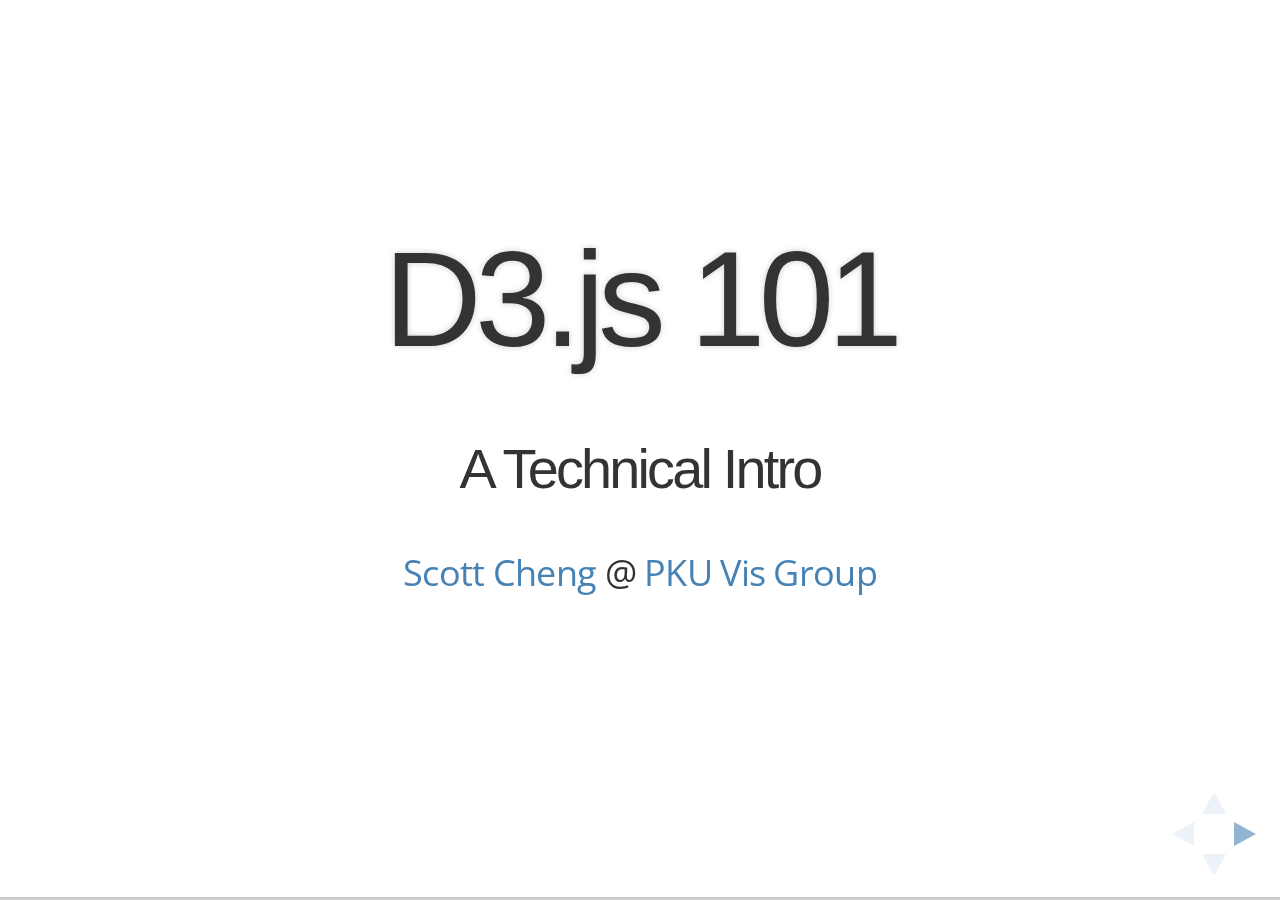
<file: index.html>
<!DOCTYPE html><html><head><title>D3.js 101</title><meta charset="utf-8"><meta name="author" content="Scott Cheng"><meta name="description" content="Introductory D3.js"><link href="style.css" rel="stylesheet"></head><body><div class="reveal"><div class="slides"><section id="title"><h1>D3.js 101</h1><h3>A Technical Intro</h3><p><a href="http://scottcheng.com/" target="_blank">Scott Cheng</a> @ <a href="http://vis.pku.edu.cn/" target="_blank">PKU Vis Group</a></p></section><section id="outline"><h2>Outline</h2><ol><li>What D3 Is</li><li>What D3 Can Do</li><li>How D3 Works</li><li>Hands-On</li></ol></section><section><section id="what-is-d3"><h2>What is <a href="http://d3js.org/" target="_blank">D3.js</a>?</h2><ul><li>Open source JavaScript library for manipulating documents based on data</li><li>Built for data visualization with web technologies (HTML, CSS, JavaScript)</li></ul></section><section id="facts"><h2>Facts</h2><ul><li>D3 = Data-Driven Documents</li><li>Made by <a href="http://bost.ocks.org/mike/" target="_blank">Mike Bostock</a></li><li>Started in 2010</li><li><a href="http://vis.stanford.edu/papers/d3" target="_blank">Paper</a> published in InfoVis 2011</li></ul></section></section><section><section id="demos"><h2>The Power of D3</h2></section><section><p><img src="images/stock.png" class="demo"></p><p><small><a href="http://bl.ocks.org/1256572" target="_blank">http://bl.ocks.org/1256572</a></small></p></section><section><p><img src="images/les-miserables.png" class="demo"></p><p><small><a href="http://bost.ocks.org/mike/miserables/" target="_blank">http://bost.ocks.org/mike/miserables/</a></small></p></section><section><p><img src="images/iris.png" class="demo"></p><p><small><a href="http://mbostock.github.com/d3/talk/20111116/iris-splom.html" target="_blank">http://mbostock.github.com/d3/talk/20111116/iris-splom.html</a></small></p></section><section><p><img src="images/titanic.png" class="demo"></p><p><small><a href="http://www.jasondavies.com/parallel-sets/" target="_blank">http://www.jasondavies.com/parallel-sets/</a></small></p></section><section><p><img src="images/flare-packages.png" class="demo"></p><p><small><a href="http://mbostock.github.com/d3/talk/20111018/treemap.html" target="_blank">http://mbostock.github.com/d3/talk/20111018/treemap.html</a></small></p></section><section><p><img src="images/flights.png" class="demo"></p><p><small><a href="http://mbostock.github.com/d3/talk/20111018/calendar.html" target="_blank">http://mbostock.github.com/d3/talk/20111018/calendar.html</a></small></p></section><section><p><img src="images/unemployment.png" class="demo"></p><p><small><a href="http://mbostock.github.com/d3/talk/20111018/choropleth.html" target="_blank">http://mbostock.github.com/d3/talk/20111018/choropleth.html</a></small></p></section><section><p><img src="images/bj-air.png" class="demo"></p><p><small><a href="http://scottcheng.github.com/bj-air-vis/" target="_blank">http://scottcheng.github.com/bj-air-vis/</a></small></p></section></section><section><section id="how-d3-works"><h2>How D3 Works</h2><p><em>What I wish someone had told me<br>when I was learning D3</em></p></section><section id="data-binding"><h3>Data-DOM Binding</h3><p>Think about visualization &ndash;<br>it's all about binding data to visual elements.</p></section><section id="programming-pattern"><h3>D3 Programming Pattern</h3><pre><code contenteditable spellcheck="false" class="javascript">var dataset = [20, 5, 10, 0, 50];

d3.select('body')
  .selectAll('p')  // selection
  .data(dataset)  // data binding
  .enter()
    .append('p')  // dom manipulation
    .attr('class', 'paragraph')  // static property
    .text(function(d, i) {  // dynamic property
      return i + ': my value is ' + d;
    })
    .style('font-size', function(d) {
      return (d / 2 + 25) + 'px';  // maps to [25, 50]
    });</code></pre><p><a href="playground/" target="_blank">Try it here</a></p></section><section id="enter-exit"><h3>Enter &amp; Exit</h3><p>Visual elements <strong>enter</strong> or <strong>exit</strong> the stage</p><pre><code contenteditable spellcheck="false" class="javascript">// update
var p = d3.select('body')
  .selectAll('p')
  .data(newData)
  .text(function(d) { return d; });
  
// enter
p.enter()
  .append('p')
  .text(function(d) { return d + ' is new here'; });
  
// exit
p.exit()
  .remove();</code></pre></section><section id="scale"><h3>Scale</h3><blockquote>Scales are <strong>functions</strong> that map from an input <strong>domain</strong> to an output <strong>range</strong>.</blockquote><pre><code contenteditable spellcheck="false" class="javascript">var fontSize = d3.scale.linear()
  .domain([d3.min(dataset), d3.max(dataset)])
  .range([25, 50]);
  
d3.selectAll('p')
  .style('font-size', function(d) {return fontSize(d) + 'px'});</code></pre></section><section id="transition"><h3>Transition</h3><p>Transition provides the visual cue that<br>resembles how real-world objects change.</p><pre><code contenteditable spellcheck="false" class="javascript">d3.selectAll('p')
  .transition()
  .delay(function(d, i) {
    return i * 50;
  })
  .style('padding-left', function() {
    return Math.random() * 200 + 'px';
  });</code></pre></section><section id="data-manipulation"><h3>Arrays &amp; Data Manipulation</h3><pre><code contenteditable spellcheck="false" class="javascript">d3.max(array[, accessor]);
d3.min(array[, accessor]);
d3.extent(array[, accessor]);
d3.sum(array[, accessor]);
d3.mean(array[, accessor]);
d3.median(array[, accessor]);

d3.range([start, ]stop[, step]);

d3.nest()
  .key(function(d) { return d.school })
  .entries(array);  // or `.map(array)`</code></pre></section><section id="svg"><h3>SVG: Scalable Vector Graphic</h3><pre><code id="svg-code" contenteditable spellcheck="false" class="html"></code></pre><svg width="400" height="300"><circle cx="50" cy="100" r="200" fill="steelblue"></circle><circle cx="300" cy="200" r="150" fill="white" stroke="steelblue" stroke-width="5" fill-opacity=".5"></circle></svg></section><section id="svg-generator"><h3>SVG Generators</h3><pre><code contenteditable spellcheck="false" class="javascript">var width = 840, height = 500, padding = 10;
var x = d3.scale.linear()  // x scale
  .domain([0, dataset.length - 1])
  .range([padding, width - padding]);
var y = d3.scale.linear()  // y scale
  .domain(d3.extent(dataset))
  .range([height - padding, padding]);
var line = d3.svg.line()  // line generator
  .x(function(d, i) { return x(i); })
  .y(function(d) { return y(d); });
d3.select('body')
  .append('svg')
  .attr('width', width)
  .attr('height', height)
  .append('path')
  .datum(dataset)
  .attr('d', line);
  </code></pre></section></section><section><section id="hands-on"><h2>Hands-On</h2><iframe src="http://bl.ocks.org/d/3048740/" scrolling="no" class="blocks"></iframe><p><small>Based on <a href="http://bl.ocks.org/3048740" target="_blank">http://bl.ocks.org/3048740</a> by Mike Bostock</small></p></section><section id="hands-on-setup"><h3>Setup</h3><pre><code contenteditable spellcheck="false" class="javascript">var width = 840;
var height = 500;
var outerRadius = height / 2 - 10;
var innerRadius = 120;

var svg = d3.select('body').append('svg')
  .attr('width', width)
  .attr('height', height)
  .attr('class', 'stacked-radial')
  .append('g')
  .attr('transform', 'translate(' + width / 2 + ',' + height / 2 + ')');</code></pre></section><section id="hands-on-ajax"><h3>Fetch Data With AJAX</h3><pre><code contenteditable spellcheck="false" class="javascript">d3.csv('data.csv', function(data) {
  // play with `data`
});</code></pre></section><section id="hands-on-data"><h3>Data Preprocessing</h3><pre><code contenteditable spellcheck="false" class="javascript">// turn strings into numbers
data.forEach(function(d) {
  d.time = +d.time;
  d.value = +d.value;
});

// nest operator
var nest = d3.nest()
  .key(function(d) { return d.key; });
  
// stack operator
var stack = d3.layout.stack()
  .offset('zero')  // stack from a baseline
  .values(function(d) { return d.values; })
  .x(function(d) { return d.time; })
  .y(function(d) { return d.value; });
  
var layers = stack(nest.entries(data));</code></pre></section><section id="hands-on-chart"><h3>Stacked Radial Area Chart</h3><pre><code contenteditable spellcheck="false" class="javascript">// [0, 7] -> [0, 2π]
var angle = d3.time.scale()
  .domain([0, d3.max(data, function(d) {
    return d.time + 1;
  })])
  .range([0, 2 * Math.PI]);
  
// value -> radius
var radius = d3.scale.linear()
  .domain([0, d3.max(data, function(d) {
    return d.y0 + d.y;
  })])
  .range([innerRadius, outerRadius]);
  
// ordinal scale of 20 colors
var color = d3.scale.category20c();

// area generator
var area = d3.svg.area.radial()
  .interpolate('cardinal-closed')
  .angle(function(d) { return angle(d.time); })
  .innerRadius(function(d) { return radius(d.y0); })
  .outerRadius(function(d) { return radius(d.y0 + d.y); });
  
svg.selectAll('.layer')
  .data(layers)
  .enter().append('path')
    .attr('class', 'layer')
    .attr('d', function(d) { return area(d.values); })
    .style('fill', function(d, i) { return color(i); });</code></pre></section><section id="hands-on-axes"><h3>Axes</h3><pre><code contenteditable spellcheck="false" class="javascript">// date -> weekday name
var formatDate = d3.time.format('%a');
// day -> weekday name
var formatDay = function(d) {
  return formatDate(new Date(2007, 0, d));
};

svg.selectAll('.axis')
  .data(d3.range(
    d3.max(data, function(d) { return d.time; }) - 
    d3.min(data, function(d) { return d.time; }) + 1))
  .enter().append('g')
    .attr('class', 'axis')
    .attr('transform', function(d) {
      return 'rotate(' + angle(d) * 180 / Math.PI + ')';
    })
    .call(d3.svg.axis()
      .scale(radius.copy().range([-innerRadius, -outerRadius]))
      .orient('left'))
    .append('text')  // weekdays
      .attr('y', -innerRadius + 6)
      .attr('dy', '.71em')
      .attr('text-anchor', 'middle')
      .text(function(d) { return formatDay(d); });</code></pre></section><section id="hands-on-full"><h3>Full, Runnable Code</h3><pre><code contenteditable spellcheck="false" class="javascript">var width = 840;
var height = 500;
var outerRadius = height / 2 - 10;
var innerRadius = 120;

var svg = d3.select('body').append('svg')
  .attr('width', width)
  .attr('height', height)
  .attr('class', 'stacked-radial')
  .append('g')
  .attr('transform', 'translate(' + width / 2 + ',' + height / 2 + ')');
  
d3.csv('data.csv', function(data) {
  // data preprocessing
  
  // turn strings into numbers
  data.forEach(function(d) {
    d.time = +d.time;
    d.value = +d.value;
  });
  
  // nest operator
  var nest = d3.nest()
    .key(function(d) { return d.key; });
    
  // stack operator
  var stack = d3.layout.stack()
    .offset('zero')  // stack from a baseline
    .values(function(d) { return d.values; })
    .x(function(d) { return d.time; })
    .y(function(d) { return d.value; });
    
  var layers = stack(nest.entries(data));
  
  
  // draw stacked radial area chart
  
  // [0, 7] -> [0, 2π]
  var angle = d3.time.scale()
    .domain([0, d3.max(data, function(d) {
      return d.time + 1;
    })])
    .range([0, 2 * Math.PI]);
    
  // value -> radius
  var radius = d3.scale.linear()
    .domain([0, d3.max(data, function(d) {
      return d.y0 + d.y;
    })])
    .range([innerRadius, outerRadius]);
    
  // ordinal scale of 20 colors
  var color = d3.scale.category20c();
  
  // area generator
  var area = d3.svg.area.radial()
    .interpolate('cardinal-closed')
    .angle(function(d) { return angle(d.time); })
    .innerRadius(function(d) { return radius(d.y0); })
    .outerRadius(function(d) { return radius(d.y0 + d.y); });
    
  svg.selectAll('.layer')
    .data(layers)
    .enter().append('path')
      .attr('class', 'layer')
      .attr('d', function(d) { return area(d.values); })
      .style('fill', function(d, i) { return color(i); });
      
      
  // draw axes
  
  // date -> weekday name
  var formatDate = d3.time.format('%a');
  // day -> weekday name
  var formatDay = function(d) {
    return formatDate(new Date(2007, 0, d));
  };
  
  svg.selectAll('.axis')
    .data(d3.range(
      d3.max(data, function(d) { return d.time; }) - 
      d3.min(data, function(d) { return d.time; }) + 1))
    .enter().append('g')
      .attr('class', 'axis')
      .attr('transform', function(d) {
        return 'rotate(' + angle(d) * 180 / Math.PI + ')';
      })
      .call(d3.svg.axis()
        .scale(radius.copy().range([-innerRadius, -outerRadius]))
        .orient('left'))
      .append('text')  // weekdays
        .attr('y', -innerRadius + 6)
        .attr('dy', '.71em')
        .attr('text-anchor', 'middle')
        .text(function(d) { return formatDay(d); });
});</code></pre><p><a href="playground/" target="_blank">Try it here</a></p></section></section><section id="resources"><h2>Resources</h2><p><a href="http://d3js.org/" target="_blank">D3.js Website</a></p><p><a href="https://github.com/mbostock/d3/wiki/Gallery" target="_blank">Gallery</a></p><p><a href="https://github.com/mbostock/d3/wiki/Tutorials" target="_blank">Tutorials</a></p><p><a href="https://github.com/mbostock/d3/wiki/API-Reference" target="_blank">API Reference</a></p><p><a href="https://github.com/mbostock/d3" target="_blank">GitHub Project</a></p></section><section id="end"><h1>Thank You</h1><h2>Questions?</h2></section></div></div><script src="lib/head.min.js"></script><script src="lib/reveal.min.js"></script><script>Reveal.initialize({
  history: true,
  rollingLinks: false,
  dependencies: [
    {
      src: 'lib/highlight.js',
      async: true,
      callback: function() {
        hljs.initHighlightingOnLoad();
      }
    }
  ]
});</script><script src="lib/d3.v3.min.js"></script><script>var code = '<svg width="400" height="300">\n  <circle cx="50" cy="100" r="200" fill="steelblue" />\n  <circle cx="300" cy="200" r="150" fill="white"\n    stroke="steelblue" stroke-width="5" fill-opacity=".5" />\n</svg>'
d3.select('code#svg-code')
  .text(code);</script></body></html>
</file>
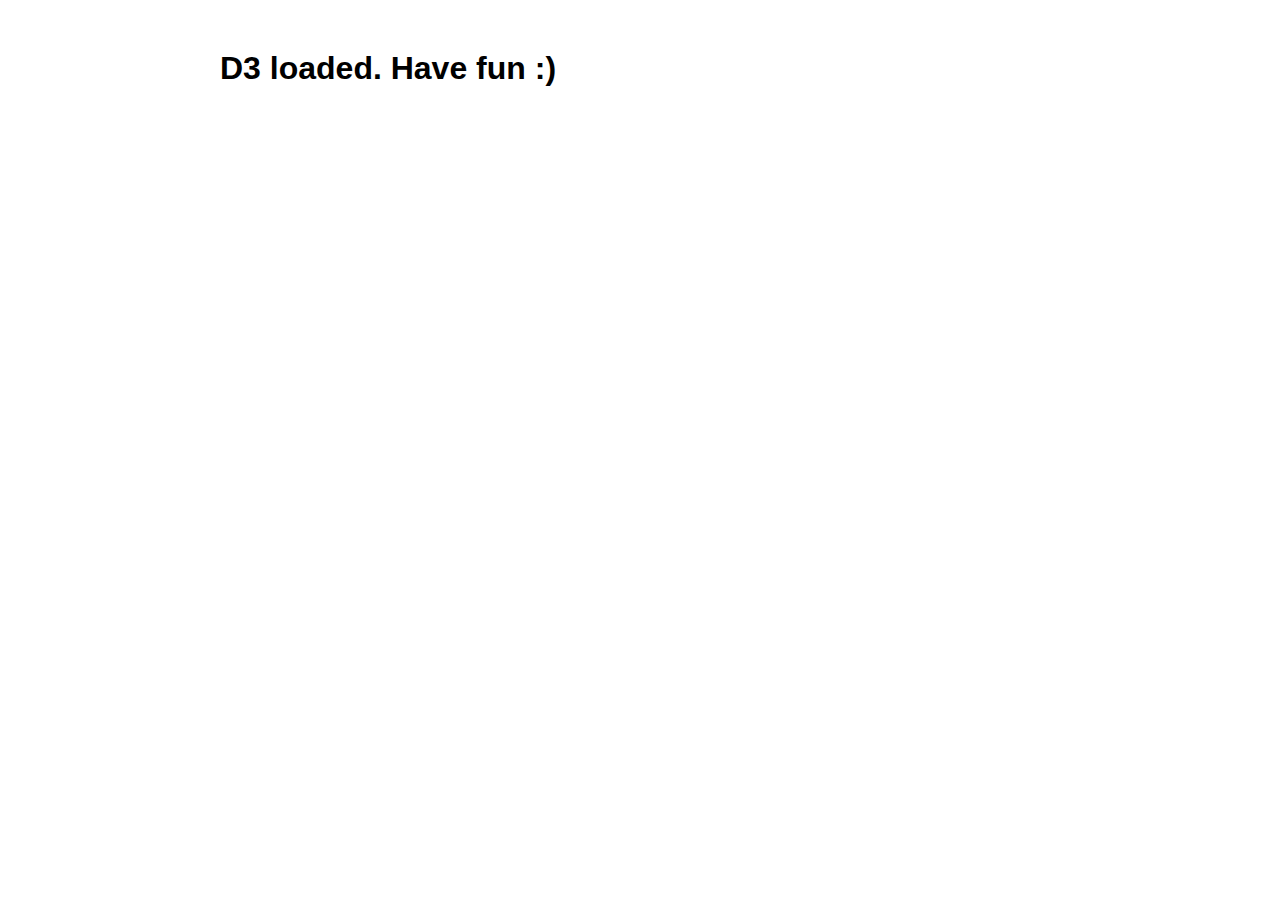
<file: playground/index.html>
<!DOCTYPE html><html><head><title>D3.js 101 | Test Page</title><meta charset="utf-8"><meta name="author" content="Scott Cheng"><style>body {
  font-family: 'Helvetica Neue', sans-serif;
  width: 840px;
  margin: 50px auto;
}
p {
  margin: .5em 0;
}
path {
  fill: none;
  stroke: #000;
  stroke-width: 5;
}
svg.stacked-radial {
  font-size: 10px;
}
svg.stacked-radial path.layer {
  stroke: none;
}
svg.stacked-radial .axis line {
  stroke: #000;
}
svg.stacked-radial .axis path {
  fill: none;
  stroke: #000;
  stroke-width: 1;
}
svg.stacked-radial .axis + .axis g text {
  display: none;
}</style></head><body><h1>D3 loaded. Have fun :)</h1><script src="../lib/d3.v3.min.js"></script><script>var people = [
  {
    name: 'Scott',
    school: 'Peking University'
  },
  {
    name: 'Chris',
    school: 'Tsinghua University'
  },
  {
    name: 'Ivy',
    school: 'Stanford University'
  },
  {
    name: 'Aaron',
    school: 'Peking University'
  },
  {
    name: 'Bill',
    school: 'Peking University'
  },
  {
    name: 'Michael',
    school: 'Stanford University'
  },
  {
    name: 'Diana',
    school: 'Tsinghua University'
  }
];</script></body></html>
</file>
<file: style.css>
@import 'lib/reveal.css';
@import 'lib/theme/simple.css';
@import 'lib/zenburn.css';
.reveal p,.reveal ol,.reveal ul,.reveal li,.reveal blockquote{line-height:1.25em}
.reveal p,.reveal ol,.reveal ul,.reveal li,.reveal blockquote,.reveal pre{margin-top:.75em;margin-bottom:.75em}
.reveal h1,.reveal h2,.reveal h3,.reveal h4,.reveal h5,.reveal h6{margin-top:.25em;margin-bottom:.75em}
.reveal ul{list-style-type:circle}
.reveal pre code{padding:2em;word-wrap:normal;}
.reveal pre code::selection,.reveal pre code ::selection{background-color:#000;color:#4682b4}
.reveal pre code:focus{outline:none}
.reveal blockquote{border-left:.25em solid #4682b4;box-shadow:none;padding:0 1em;text-align:left;}
.reveal blockquote:before,.reveal blockquote:after{content:''}
.reveal iframe.blocks{width:960px;height:500px;margin-left:-30px}
.reveal section img{border:none;box-shadow:none}
.reveal #title h1,.reveal #title h2,.reveal #title h3,.reveal #title h4,.reveal #title h5,.reveal #title h6{text-transform:none;font-family:'Helvetica Neue',sans-serif;font-weight:lighter;letter-spacing:-.05em;margin:0}
.reveal #title h3{margin:1.5em 0 1em}
.reveal img.demo{max-height:500px}
</file>
